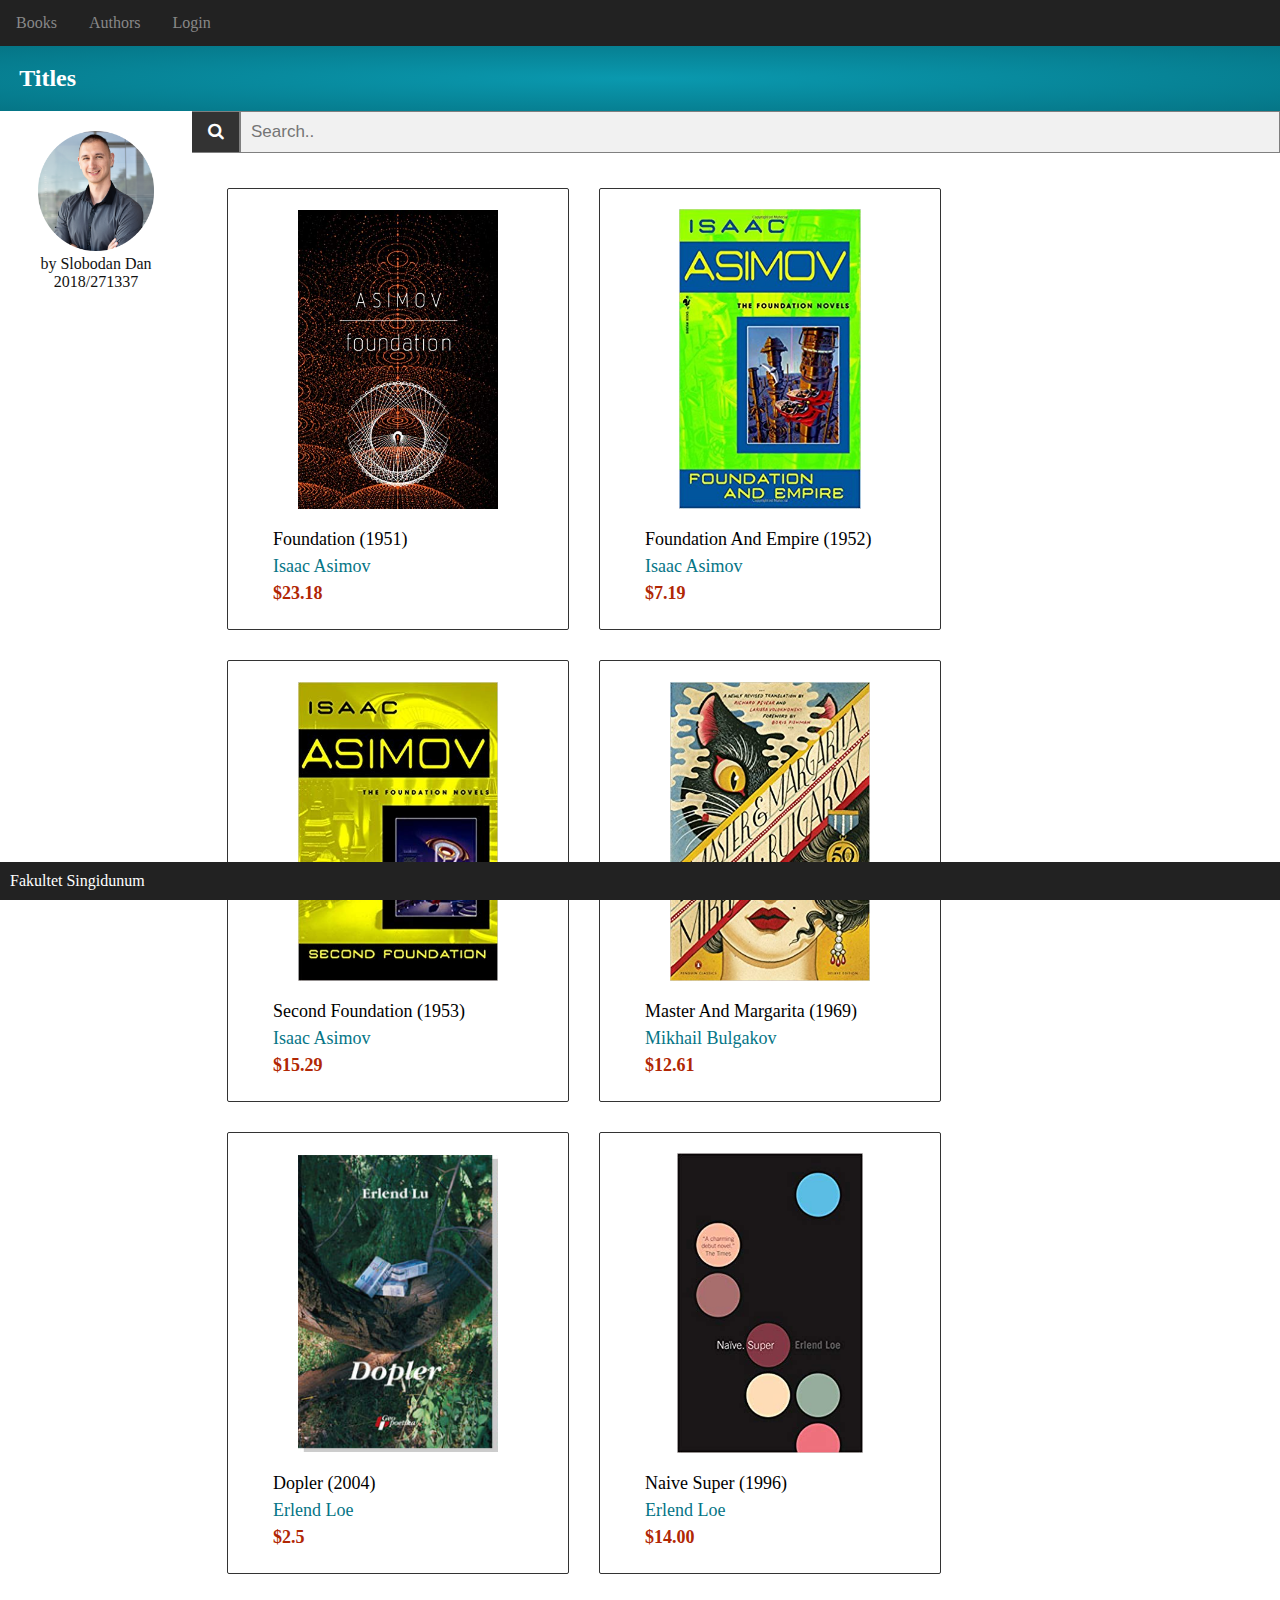
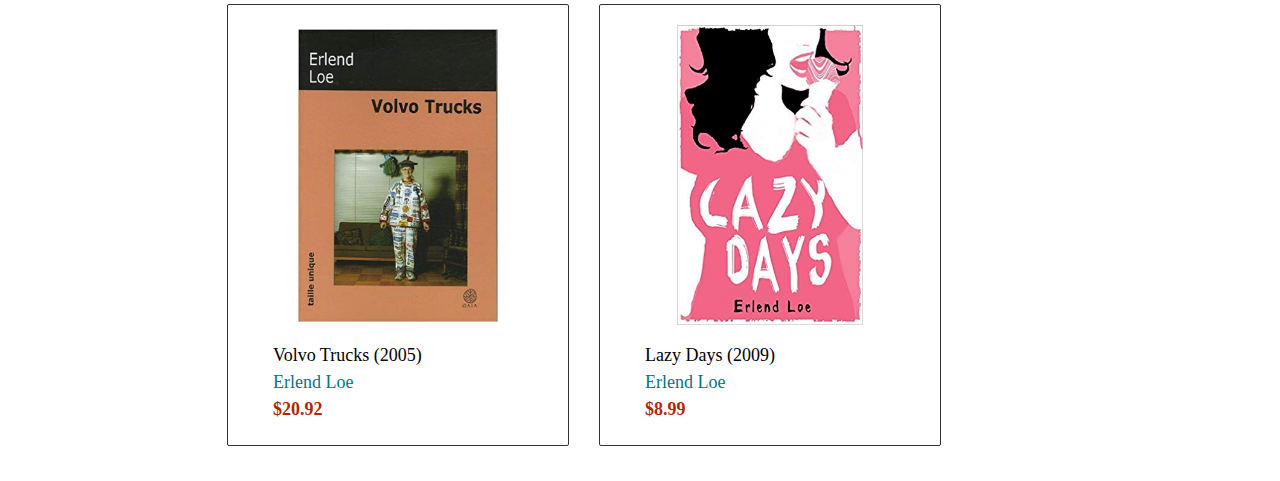
<file: Index.html>
<!DOCTYPE html>
<html lang="en">
<head>
	<meta charset="UTF-8">
	<meta name="viewport" content="width=device-width, initial-scale=1.0">
	<meta http-equiv="X-UA-Compatible" content="ie=edge">
	<title>Index</title>
	<link rel="stylesheet" type="text/css" href="Css/layout.css">
	<link rel="stylesheet" type="text/css" href="Css/content.css">
	<link rel="stylesheet" type="text/css" href="Css/index.css">
	<link rel="stylesheet" type="text/css" href="Css/nav.css">
	<link rel="stylesheet" href="https://cdnjs.cloudflare.com/ajax/libs/font-awesome/4.7.0/css/font-awesome.min.css">
</head>
<body onload="IndexPage.Load('books')">
	<ul id="nav"></ul>
	<h2 class="header">Titles</h2>
	<div class="row">
		<div class="column side hide">
			<img src="Images/Slobodan.png" alt="cvpic">
			<br>
			by Slobodan Dan<br>
			2018/271337
		</div>
		<div class="column middle">
			<div class="search">
				<button onclick="IndexPage.Filter('books','search')">
					<i class="fa fa-search"></i></button>
				<input id="search" type="search" placeholder="Search.." 
					onchange="IndexPage.Filter('books','search')">
			</div>
			<ol class="contentList" id="books"></ol>
		</div>
	</div>
	<footer class="footer">Fakultet Singidunum</footer>
</body>
<script src="Script/Persistence.js"></script>
<script src="Script/Users.js"></script>
<script src="Script/Navigation.js"></script>
<script src="Script/Content.js"></script>
<script src="Script/Index.js"></script>
</html>
</file>
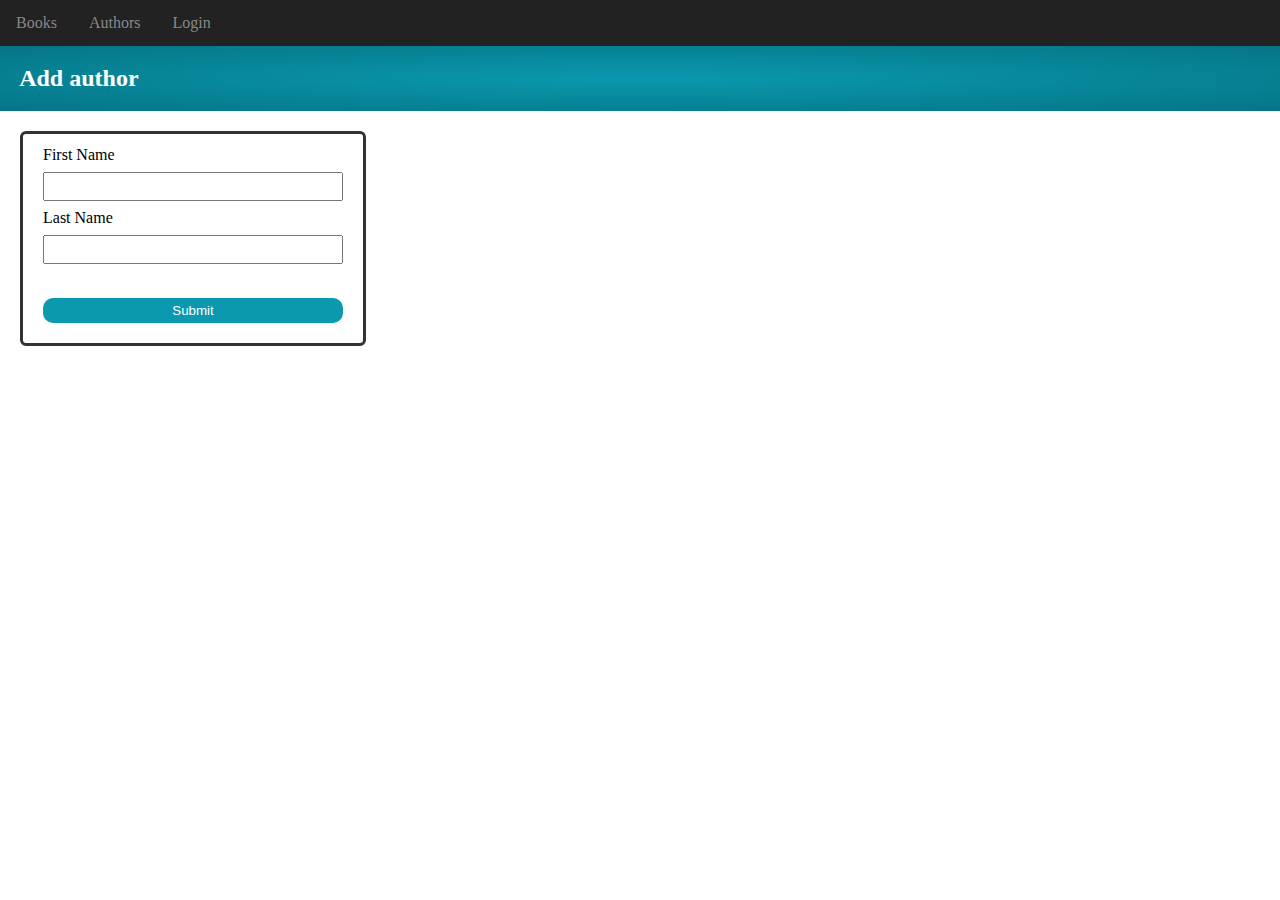
<file: AddAuthor.html>
<!DOCTYPE html>
<html lang="en">
<head>
	<meta charset="UTF-8">
	<meta name="viewport" content="width=device-width, initial-scale=1.0">
	<meta http-equiv="X-UA-Compatible" content="ie=edge">
	<title>Add Author</title>
	<link rel="stylesheet" type="text/css" href="Css/layout.css">
	<link rel="stylesheet" type="text/css" href="Css/nav.css">
	<link rel="stylesheet" type="text/css" href="Css/form.css">
</head>
<body>
	<ul id="nav"></ul>
	<h2 class="header">Add author</h2>
	<form method="POST" name="author" action="Author.html" onsubmit="return Author.Save(this)">
		First Name<br>
		<input type="text" name="firstname" required><br>
		Last Name<br>
		<input type="text" name="lastname" required><br>
		<br>
		<input type="submit" name="submit" value="Submit">
	</form>
</body>
<script src="Script/Persistence.js"></script>
<script src="Script/Serialization.js"></script>
<script src="Script/Users.js"></script>
<script src="Script/Author.js" ></script>
<script src="Script/Navigation.js"></script>
</html>
</file>
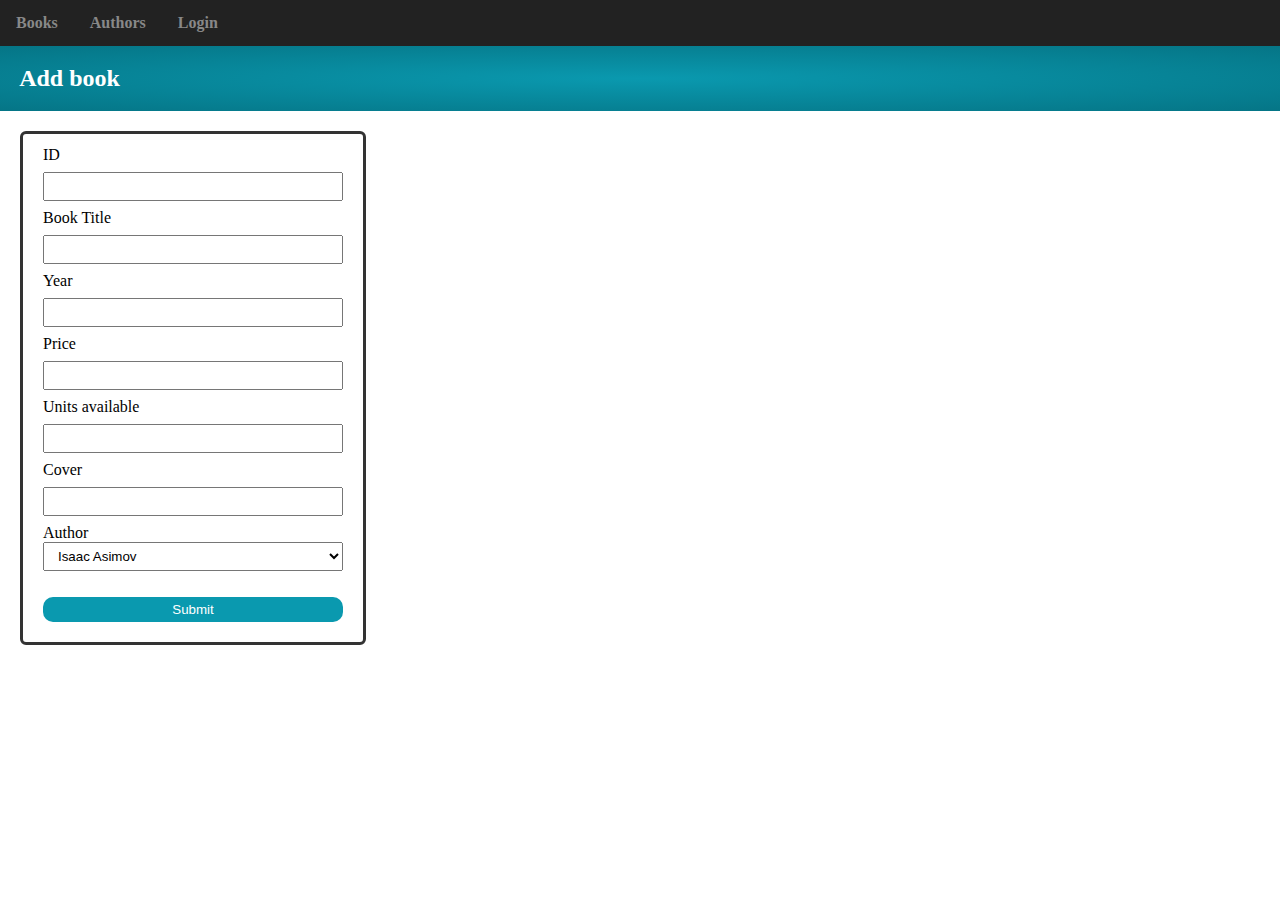
<file: AddBook.html>
<!DOCTYPE html>
<html lang="en">
<head>
	<meta charset="UTF-8">
	<meta name="viewport" content="width=device-width, initial-scale=1.0">
	<meta http-equiv="X-UA-Compatible" content="ie=edge">
	<title>Add Book</title>
	<link rel="stylesheet" type="text/css" href="Css/layout.css">
	<link rel="stylesheet" type="text/css" href="Css/nav.css">
	<link rel="stylesheet" type="text/css" href="Css/form.css">
</head>
<body onload="Author.Load(document.getElementById('author'))">
	<h4 id="nav"></h4>
	<h2 class="header">Add book</h2>
	<form method="POST" name="book" action="Index.html" onsubmit="return Book.Save(this)">
		ID<br>
		<input type="number" name="id" min="1" required><br>
		Book Title<br>
		<input type="text" name="title" required><br>
		Year<br>
		<input type="number" name="year" min="1900" max="2050" ><br>
		Price<br>
		<input type="number" name="price" min="1" step="0.01" required><br>
		Units available<br>
		<input type="number" name="units" min="1" required><br>
		Cover<br>
		<input type="text" name="cover" required><br>
		Author<br>
		<select id="author" name="author" required></select><br>
		<br>
		<input type="submit" name="submit" value="Submit">
	</form>
</body>
<script src="Script/Persistence.js"></script>
<script src="Script/Serialization.js"></script>
<script src="Script/Users.js"></script>
<script src="Script/Book.js" ></script>
<script src="Script/Author.js"></script>
<script src="Script/Navigation.js"></script>
</html>
</file>
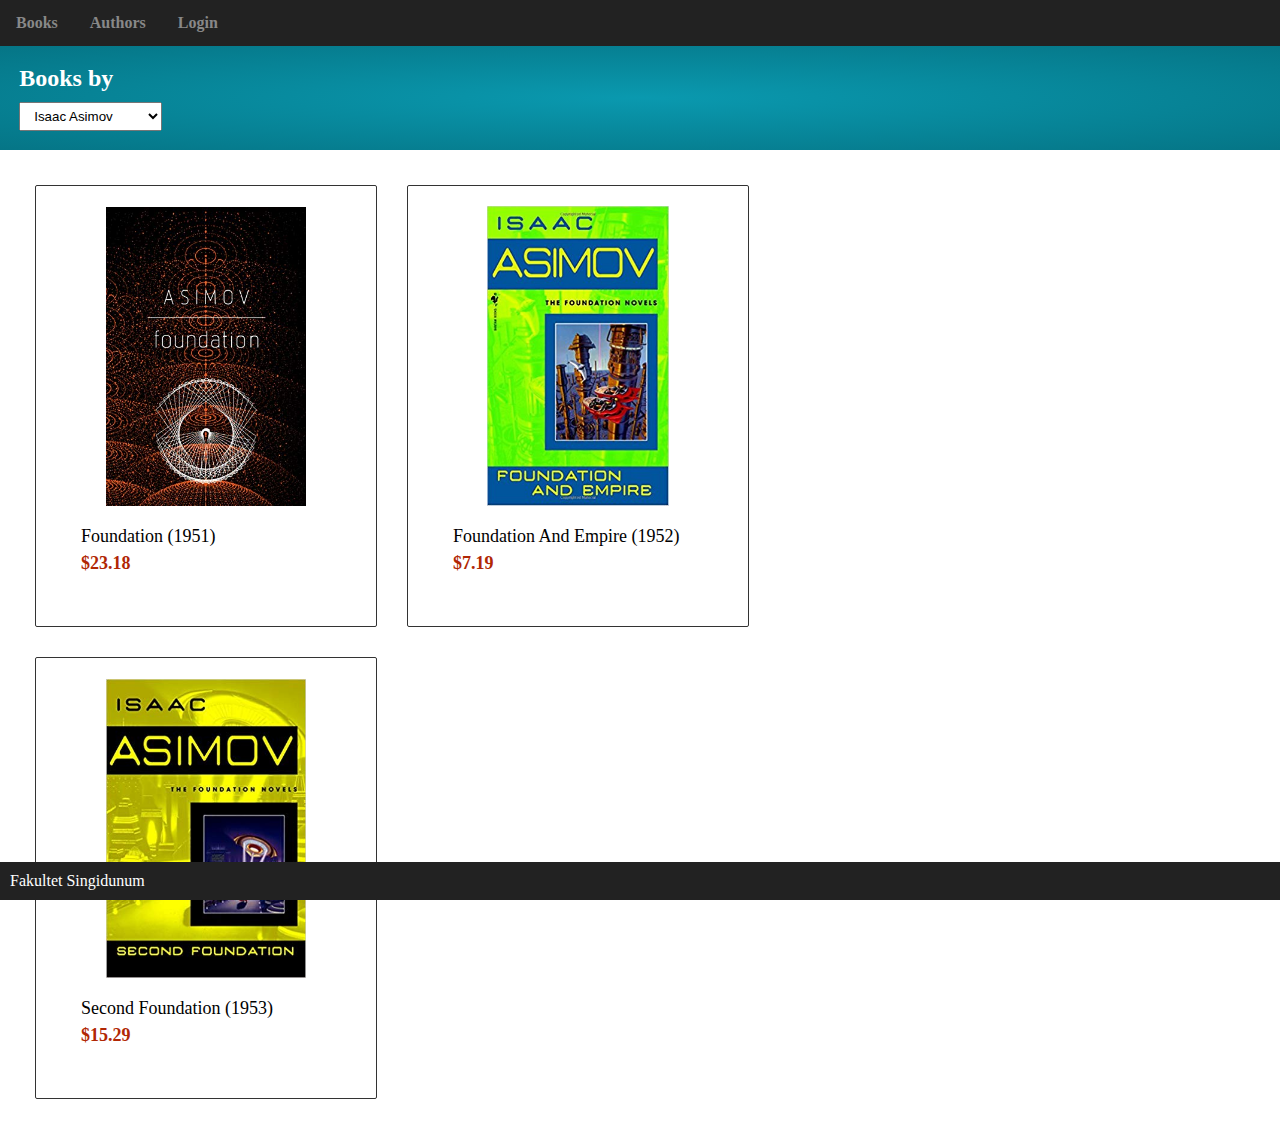
<file: Author.html>
<!DOCTYPE html>
<html lang="en">
<head>
	<meta charset="UTF-8">
	<meta name="viewport" content="width=device-width, initial-scale=1.0">
	<meta http-equiv="X-UA-Compatible" content="ie=edge">
	<title>Author</title>
	<link rel="stylesheet" type="text/css" href="Css/layout.css">
	<link rel="stylesheet" type="text/css" href="Css/content.css">
	<link rel="stylesheet" type="text/css" href="Css/nav.css">
</head>
<body onload="AuthorPage.Load()">
	<h4 id="nav"></h4>
	<h2 class="header">
		Books by<br>
		<select style="margin-top: 10px; padding: 5px 10px;" id="authors" onchange="AuthorPage.Select()"></select>
	</h2>
	<div class="row">
		<div class="column middle">
			<ol class="contentList" id="books"></ol>
		</div>
	</div>
	<footer class="footer">Fakultet Singidunum</footer>
</body>
<script src="Script/Persistence.js"></script>
<script src="Script/SearchParams.js"></script>
<script src="Script/Users.js"></script>
<script src="Script/Navigation.js"></script>
<script src="Script/Content.js"></script>
<script src="Script/Author.js"></script>
<script src="Script/AuthorPage.js"></script>
</html>
</file>
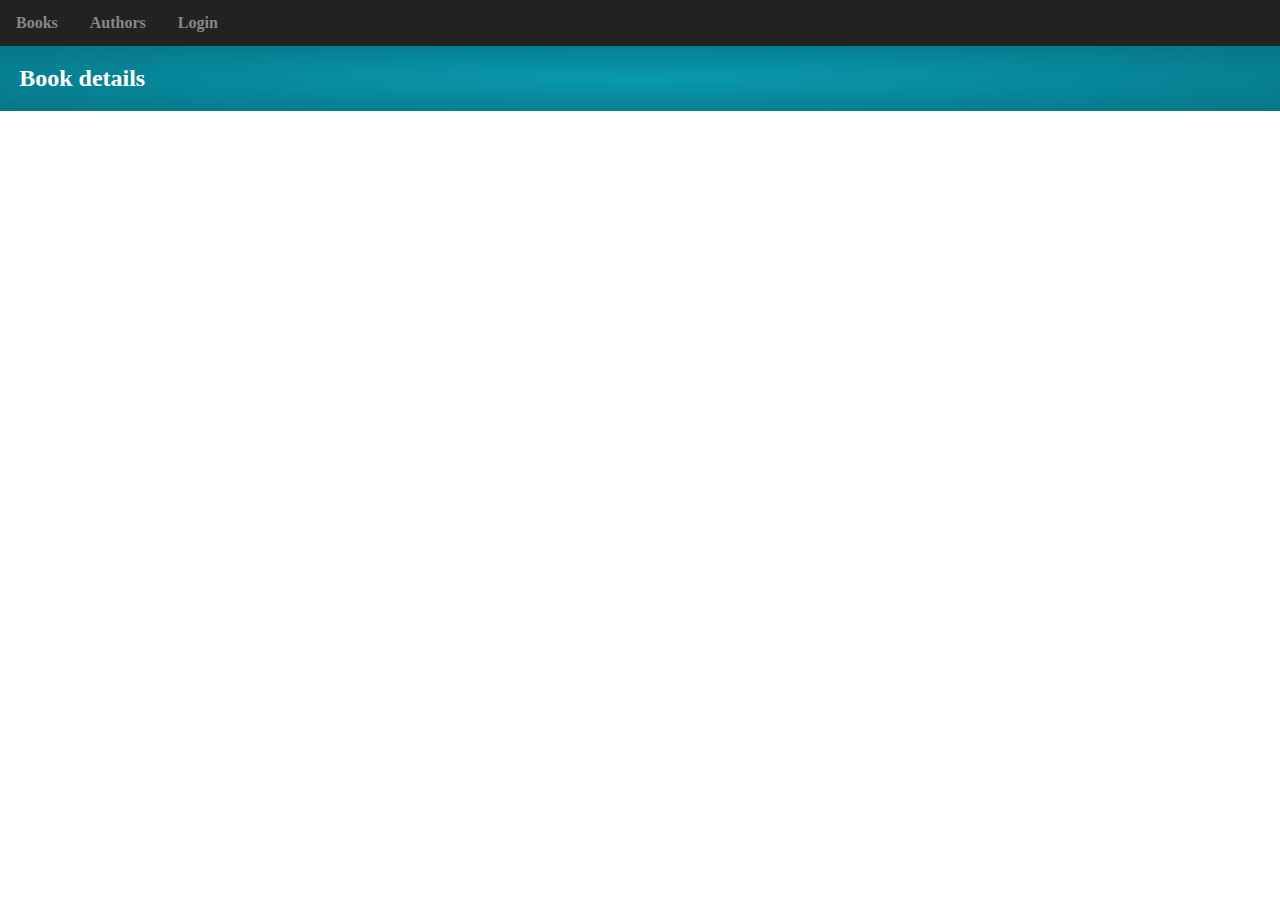
<file: BookDetails.html>
<!DOCTYPE html>
<html lang="en">
<head>
	<meta charset="UTF-8">
	<meta name="viewport" content="width=device-width, initial-scale=1.0">
	<meta http-equiv="X-UA-Compatible" content="ie=edge">
	<title>Book Details</title>
	<link rel="stylesheet" type="text/css" href="Css/layout.css">
	<link rel="stylesheet" type="text/css" href="Css/bookDetails.css">
	<link rel="stylesheet" type="text/css" href="Css/nav.css">
</head>
<body onload="BookDetails.Load()">
	<h4 id="nav"></h4>
	<h2 id="header" class="header">Book details</h2>
	<div id="book" class="book row"></div>
</body>
<script src="Script/Persistence.js"></script>
<script src="Script/SearchParams.js"></script>
<script src="Script/Users.js"></script>
<script src="Script/Content.js"></script>
<script src="Script/Book.js"></script>
<script src="Script/BookDetails.js"></script>
<script src="Script/Cart.js"></script>
<script src="Script/Navigation.js"></script>
</html>
</file>
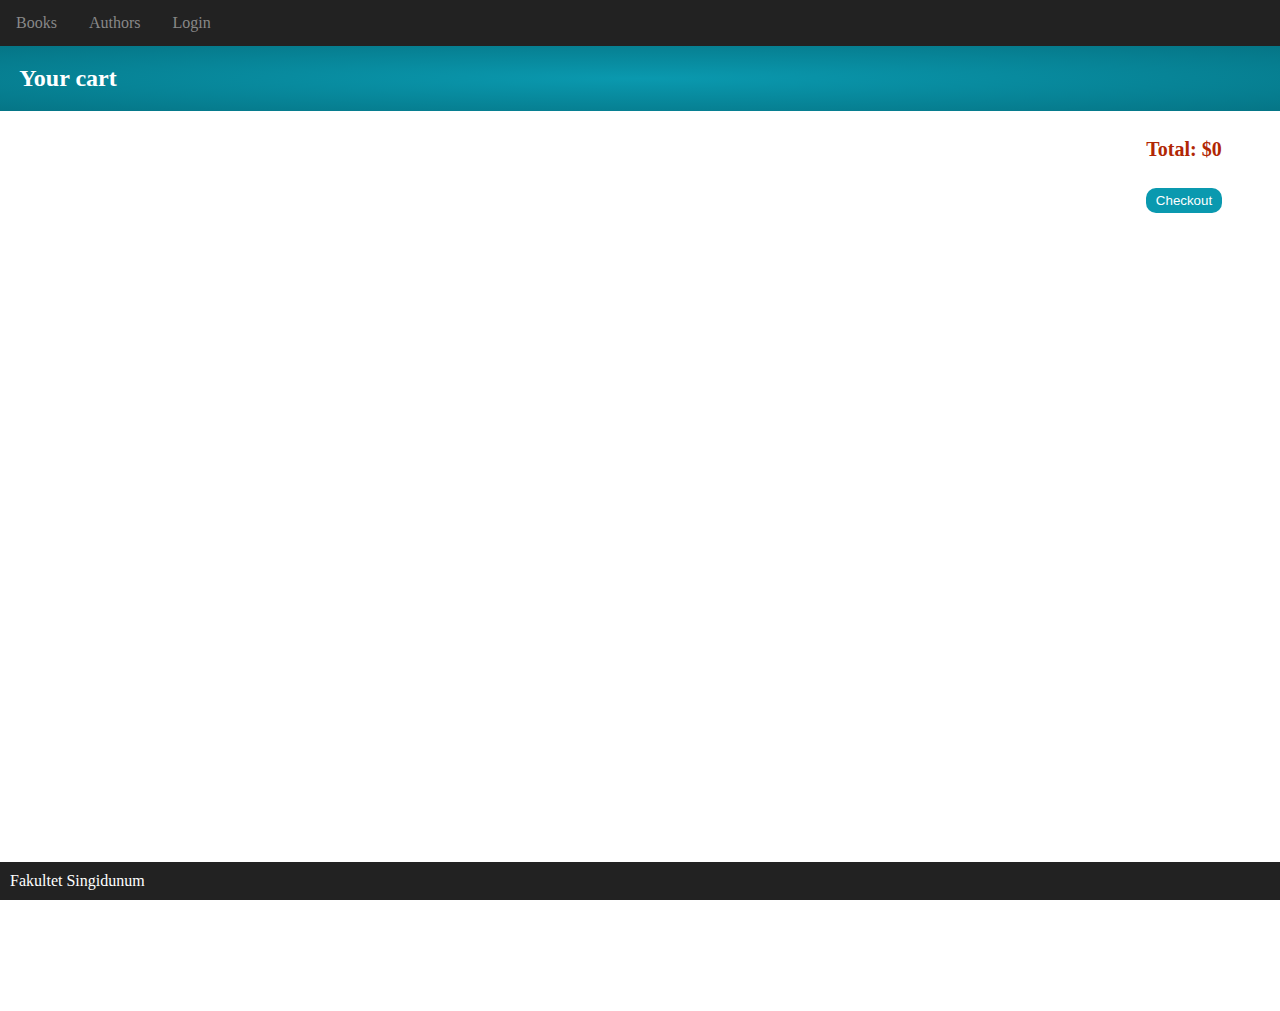
<file: Cart.html>
<!DOCTYPE html>
<html lang="en">
<head>
	<meta charset="UTF-8">
	<meta name="viewport" content="width=device-width, initial-scale=1.0">
	<meta http-equiv="X-UA-Compatible" content="ie=edge">
	<title>Cart</title>
	<link rel="stylesheet" type="text/css" href="Css/layout.css">
	<link rel="stylesheet" type="text/css" href="Css/cart.css">
	<link rel="stylesheet" type="text/css" href="Css/nav.css">
</head>
<body onload="CartPage.Load()">
	<ul id="nav"></ul>
	<h2 class="header">Your cart</h2>
	<div class="row">
		<div class="column middle">
			<ol class="contentList" id="cart"></ol>
		</div>
		<form method="POST" name="checkout" action="ShoppingHistory.html" 
			class="column side total" onsubmit="return Cart.Checkout()">
			<h4 class="total">Total: $<span id="totalPrice"></span></h4>
			<input name="submit" type="submit" value="Checkout">
		</form>
	</div>
	<footer class="footer">Fakultet Singidunum</footer>
</body>
<script src="Script/Persistence.js"></script>
<script src="Script/Users.js"></script>
<script src="Script/Content.js"></script>
<script src="Script/Navigation.js"></script>
<script src="Script/Book.js"></script>
<script src="Script/Cart.js"></script>
<script src="Script/CartPage.js"></script>
</html>
</file>
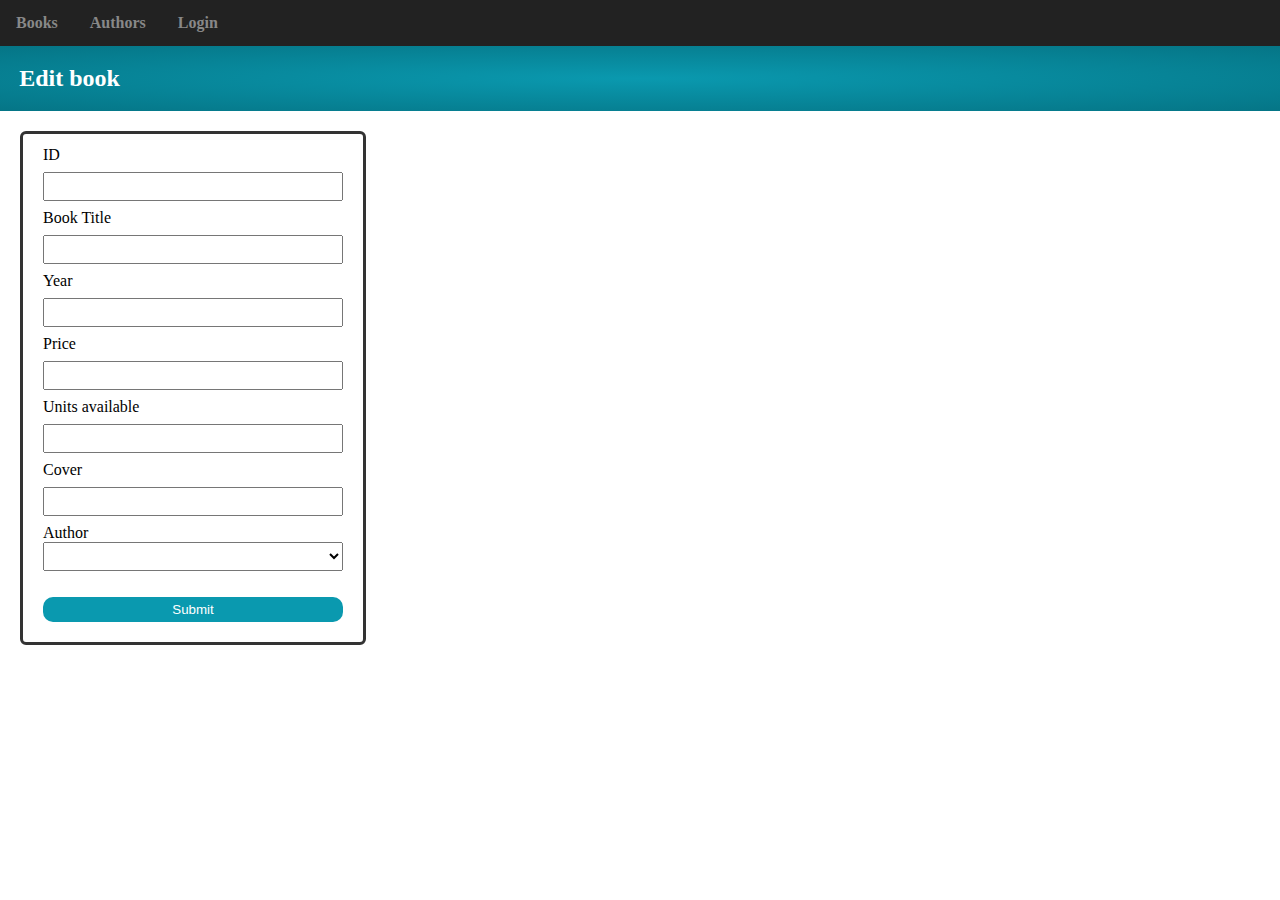
<file: EditBook.html>
<!DOCTYPE html>
<html lang="en">
<head>
	<meta charset="UTF-8">
	<meta name="viewport" content="width=device-width, initial-scale=1.0">
	<meta http-equiv="X-UA-Compatible" content="ie=edge">
	<title>Edit Book</title>
	<link rel="stylesheet" type="text/css" href="Css/layout.css">
	<link rel="stylesheet" type="text/css" href="Css/nav.css">
	<link rel="stylesheet" type="text/css" href="Css/form.css">
</head>
<body onload="Book.Load('book',SearchParams.Get('id'))">
	<h4 id="nav"></h4>
	<h2 class="header">Edit book</h2>
	<form method="POST" name="book" action="Index.html" onsubmit="return Book.Save(this)">
		ID<br>
		<input type="number" name="id" min="1" required><br>
		Book Title<br>
		<input type="text" name="title" required><br>
		Year<br>
		<input type="number" name="year" min="1900" max="2050" ><br>
		Price<br>
		<input type="number" name="price" min="1" step="0.01" required><br>
		Units available<br>
		<input type="number" name="units" min="1" required><br>
		Cover<br>
		<input type="text" name="cover" required><br>
		Author<br>
		<select id="author" name="author" required></select><br>
		<br>
		<input type="submit" name="submit" value="Submit">
	</form>
</body>
<script src="Script/SearchParams.js"></script>
<script src="Script/Persistence.js"></script>
<script src="Script/Users.js"></script>
<script src="Script/Serialization.js"></script>
<script src="Script/Book.js" ></script>
<script src="Script/Author.js"></script>
<script src="Script/Navigation.js"></script>
</html>
</file>
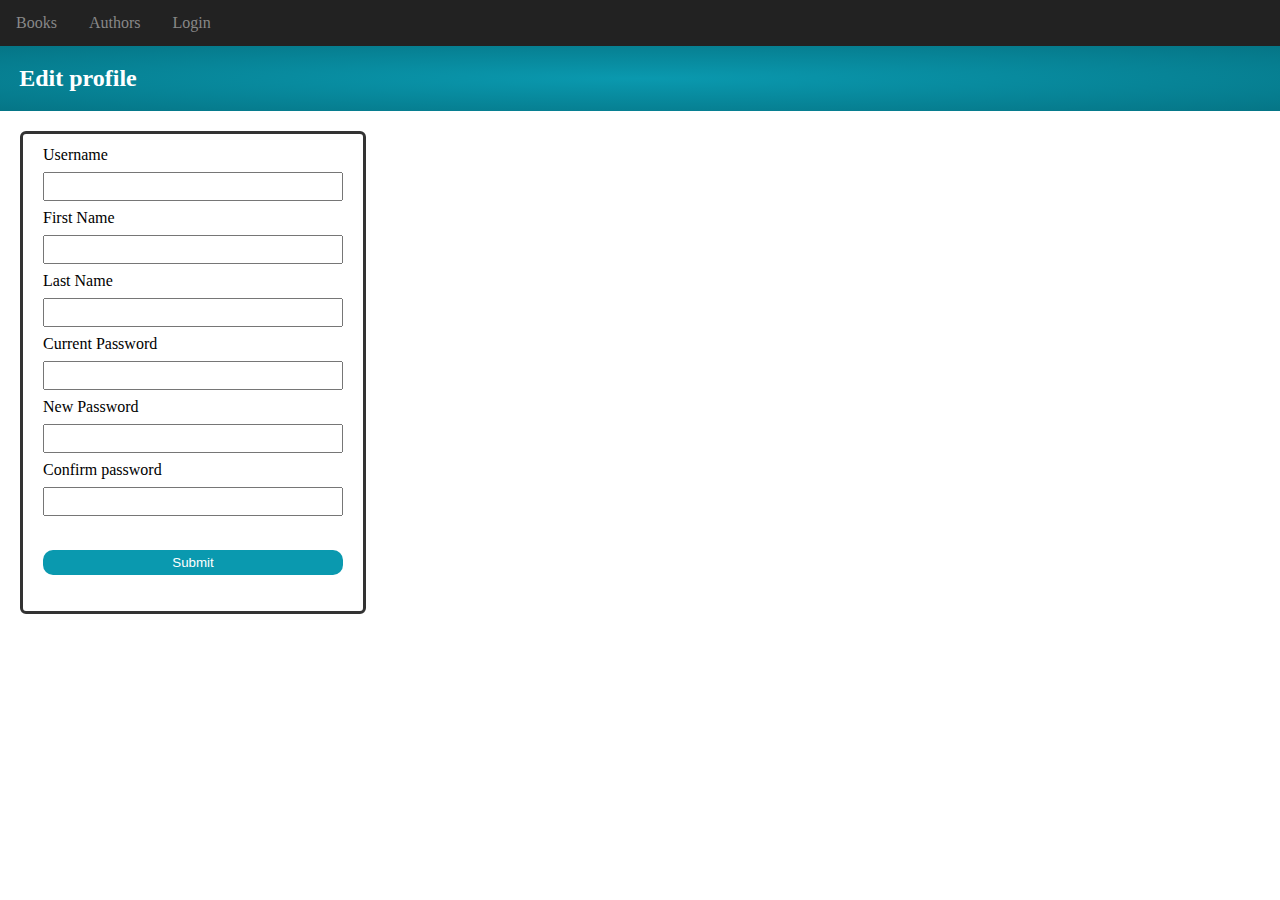
<file: EditProfile.html>
<!DOCTYPE html>
<html lang="en">
<head>
	<meta charset="UTF-8">
	<meta name="viewport" content="width=device-width, initial-scale=1.0">
	<meta http-equiv="X-UA-Compatible" content="ie=edge">
	<title>Edit Profile</title>
	<link rel="stylesheet" type="text/css" href="Css/layout.css">
	<link rel="stylesheet" type="text/css" href="Css/nav.css">
	<link rel="stylesheet" type="text/css" href="Css/form.css">
</head>
<body onload="Profile.Load('user')">
	<ul id="nav"></ul>
	<h2 class="header">Edit profile</h2>
	<form method="POST" name="user" action="Profile.html" onsubmit="return Profile.Save(this)">
		Username<br>
		<input type="text" name="username" readonly><br>
		First Name<br>
		<input type="text" name="firstname" required><br>
		Last Name<br>
		<input type="text" name="lastname" required><br>
		Current Password<br>
		<input type="password" name="currentPassword"><br>
		New Password<br>
		<input type="password" name="password"><br>
		Confirm password<br>
		<input type="password" name="confirm"><br>
		<br>
		<input type="submit" name="submit" value="Submit">
		<p id="error" style="color: red"></p>
	</form>
</body>
<script src="Script/Persistence.js"></script>
<script src="Script/Serialization.js"></script>
<script src="Script/Users.js"></script>
<script src="Script/Profile.js"></script>
<script src="Script/Navigation.js"></script>
</html>
</file>
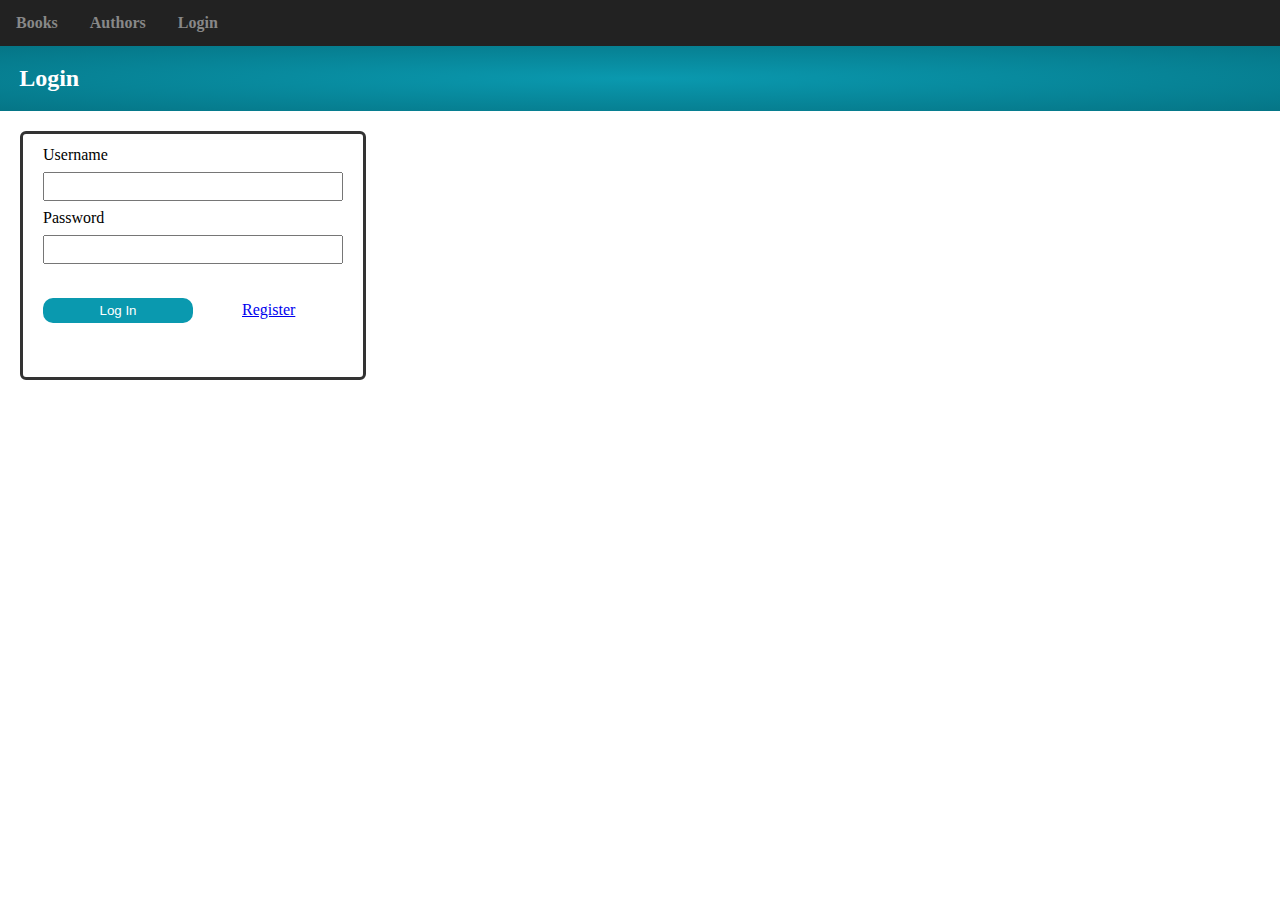
<file: Login.html>
<!DOCTYPE html>
<html lang="en">
<head>
	<meta charset="UTF-8">
	<meta name="viewport" content="width=device-width, initial-scale=1.0">
	<meta http-equiv="X-UA-Compatible" content="ie=edge">
	<link rel="stylesheet" type="text/css" href="Css/layout.css">
	<link rel="stylesheet" type="text/css" href="Css/nav.css">
	<link rel="stylesheet" type="text/css" href="Css/form.css">
	<title>Login</title>
</head>
<body>
	<h4 id="nav" class="nav"></h4>
	<h2 class="header">Login</h2>
	<form method="POST" name="user" action="Index.html" onsubmit="return Users.FormLogin(this)">
		Username<br>
		<input type="text" name="username"><br>
		Password<br>
		<input type="password" name="password"><br>
		<br>
		<input style="width: 50%" type="submit" value="Log In">
		<a style="margin-left: 15%;" href="Register.html">Register</a><br>
		<br>
		<p id="error" style="color: red"></p>
	</form>
</body>
<script src="Script/Persistence.js"></script>
<script src="Script/Serialization.js"></script>
<script src="Script/Users.js"></script>
<script src="Script/Navigation.js"></script>
</html>
</file>
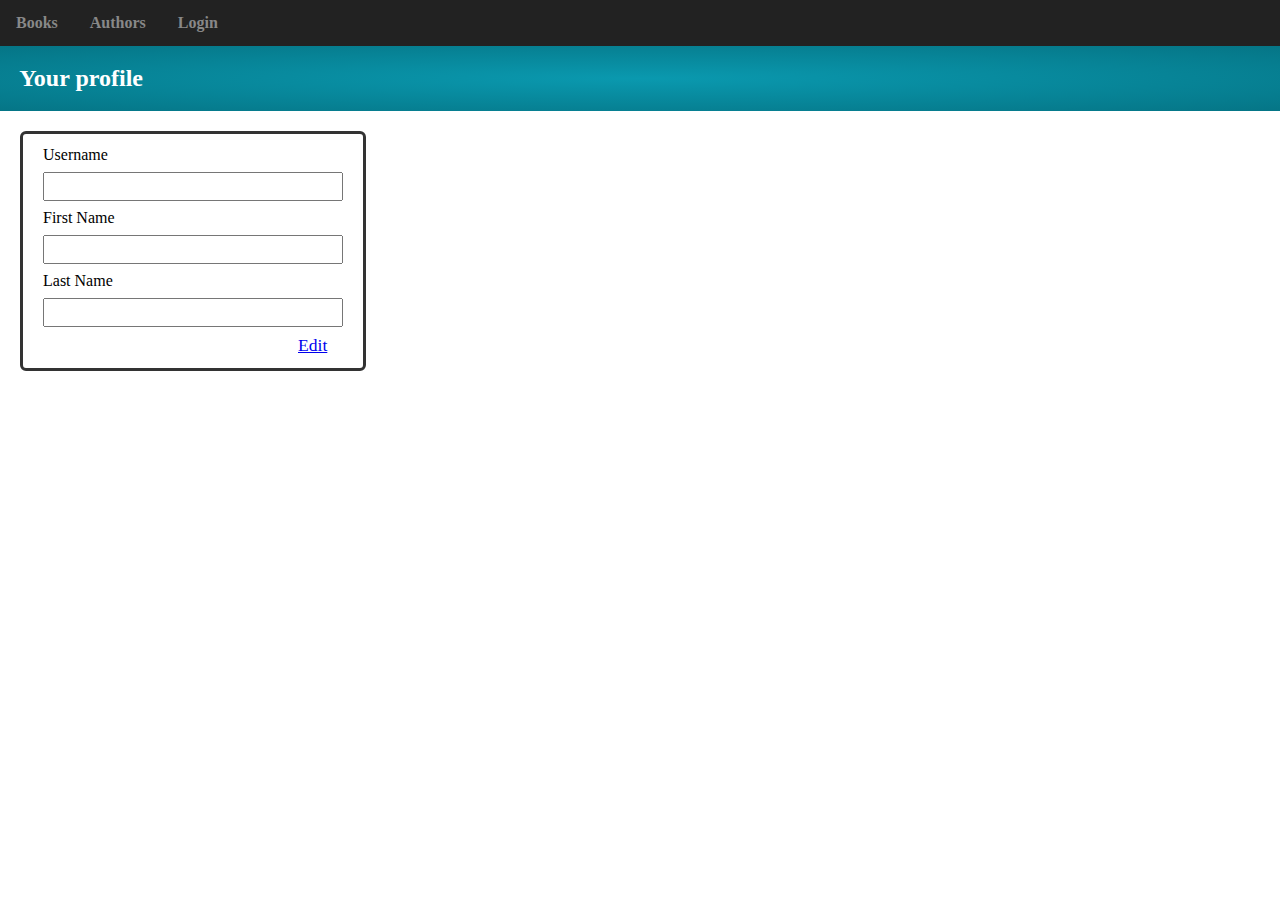
<file: Profile.html>
<!DOCTYPE html>
<html lang="en">
<head>
	<meta charset="UTF-8">
	<meta name="viewport" content="width=device-width, initial-scale=1.0">
	<meta http-equiv="X-UA-Compatible" content="ie=edge">
	<title>User profile</title>
	<link rel="stylesheet" type="text/css" href="Css/layout.css">
	<link rel="stylesheet" type="text/css" href="Css/nav.css">
	<link rel="stylesheet" type="text/css" href="Css/form.css">
</head>
<body onload="Profile.Load('user')">
	<h4 id="nav"></h4>
	<h2 class="header">Your profile</h2>
	<form name="user">
		Username<br>
		<input type="text" name="username" readonly><br>
		First Name<br>
		<input type="text" name="firstname" readonly><br>
		Last Name<br>
		<input type="text" name="lastname" readonly><br>
		<a id="edit" href="EditProfile.html">Edit</a>
	</form>
</body>
<script src="Script/Persistence.js"></script>
<script src="Script/Serialization.js"></script>
<script src="Script/Users.js"></script>
<script src="Script/Profile.js"></script>
<script src="Script/Navigation.js"></script>
</html>
</file>
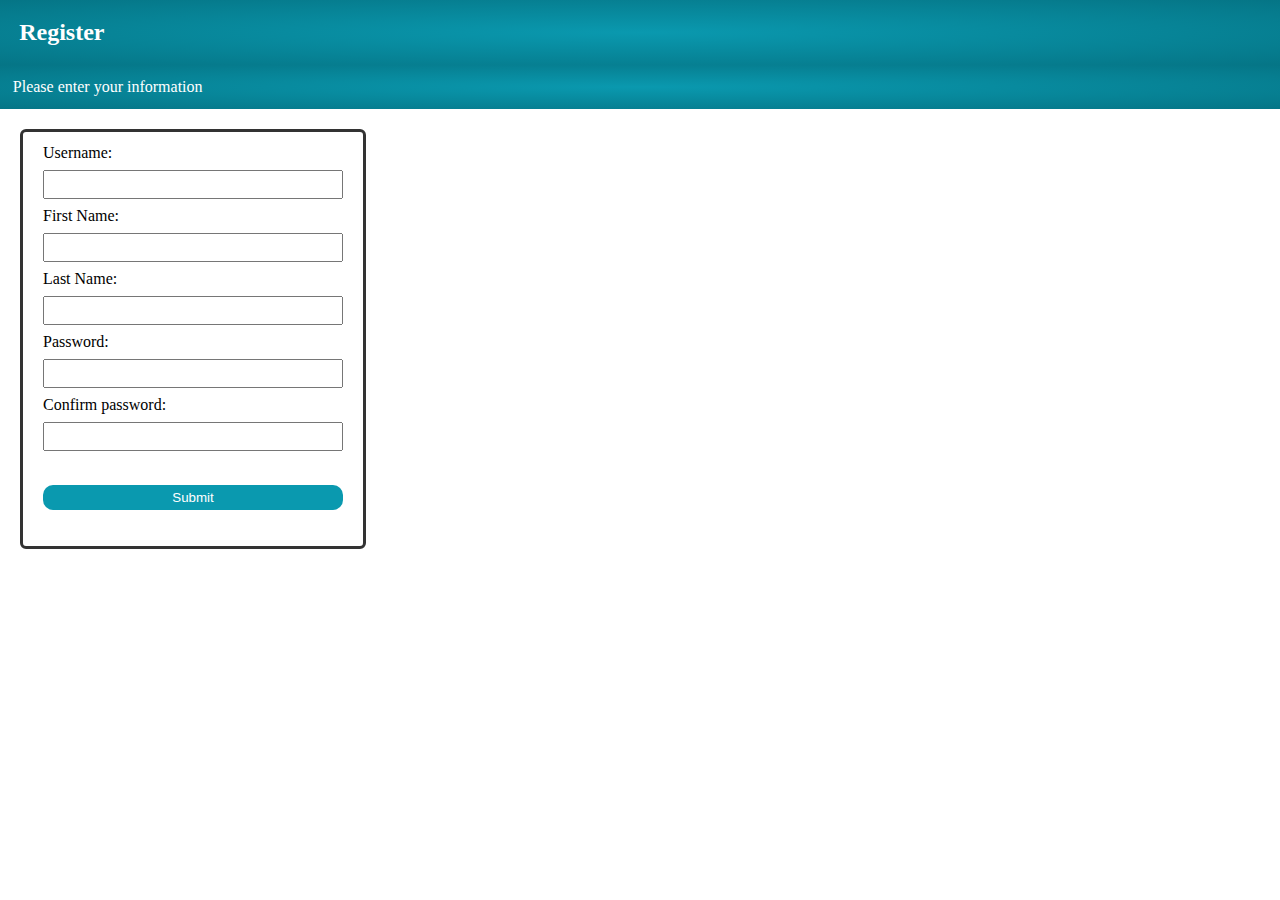
<file: Register.html>
<!DOCTYPE html>
<html lang="en">
<head>
	<meta charset="UTF-8">
	<meta name="viewport" content="width=device-width, initial-scale=1.0">
	<meta http-equiv="X-UA-Compatible" content="ie=edge">
	<link rel="stylesheet" type="text/css" href="Css/layout.css">
	<link rel="stylesheet" type="text/css" href="Css/form.css">
	<title>Register</title>
</head>
<body>
	<h2 class="header">Register</h2>
	<p class="header">Please enter your information</h2>
	<form method="POST" name="user" action="Index.html" onsubmit="return Users.Save(this)">
		Username:<br>
		<input type="text" name="username" required><br>
		First Name:<br>
		<input type="text" name="firstname" required><br>
		Last Name:<br>
		<input type="text" name="lastname" required><br>
		Password:<br>
		<input type="password" name="password" required><br>
		Confirm password:<br>
		<input type="password" name="confirm" required><br>
		<br>
		<input type="submit" name="submit" value="Submit">
		<p id="error" style="color: red"></p>
	</form>
</body>
<script src="Script/Persistence.js"></script>
<script src="Script/Serialization.js"></script>
<script src="Script/Users.js"></script>
</html>
</file>
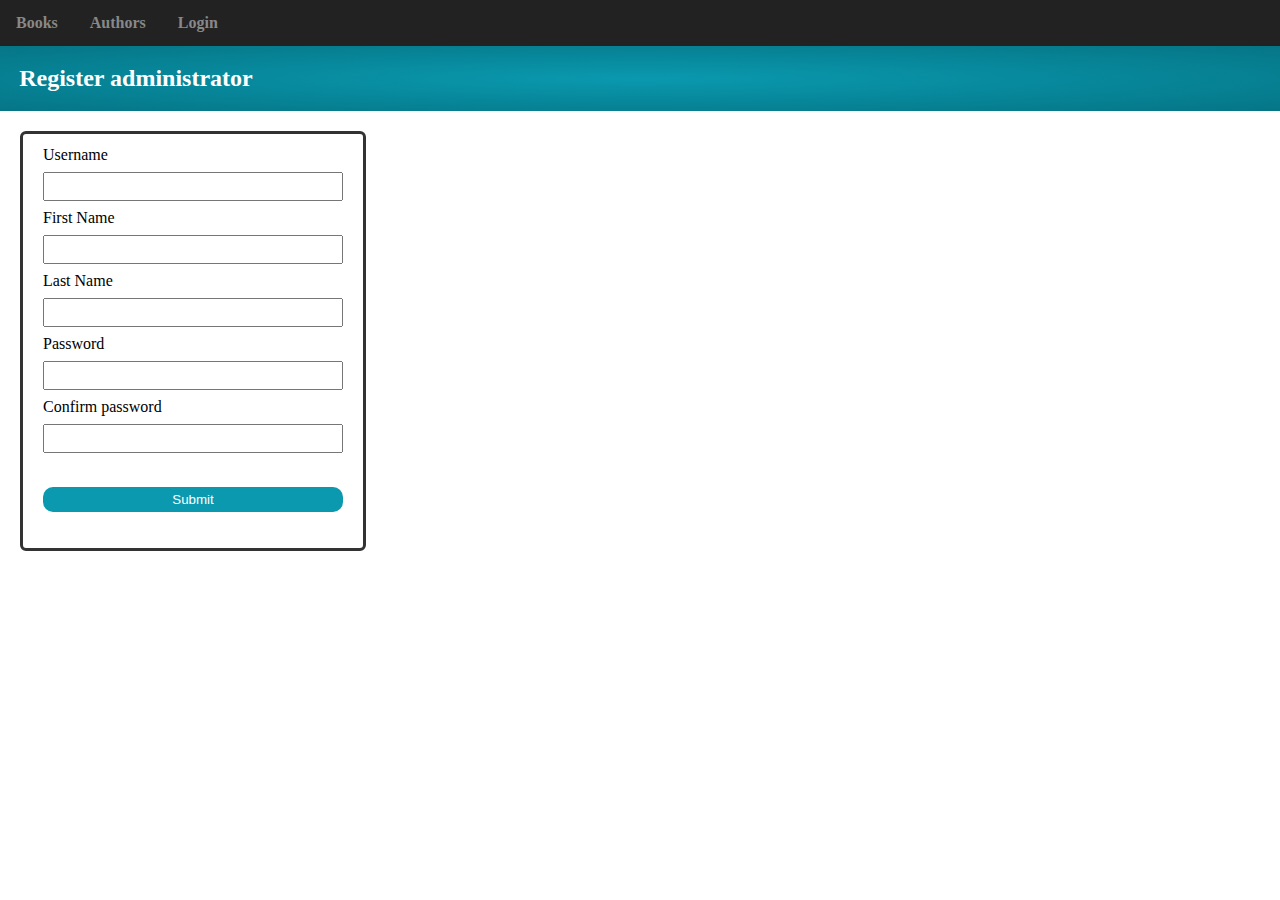
<file: RegisterAdmin.html>
<!DOCTYPE html>
<html lang="en">
<head>
	<meta charset="UTF-8">
	<meta name="viewport" content="width=device-width, initial-scale=1.0">
	<meta http-equiv="X-UA-Compatible" content="ie=edge">
	<title>Register Admin</title>
	<link rel="stylesheet" type="text/css" href="Css/layout.css">
	<link rel="stylesheet" type="text/css" href="Css/nav.css">
	<link rel="stylesheet" type="text/css" href="Css/form.css">
</head>
<body>
	<h4 id="nav"></h4>
	<h2 class="header">Register administrator</h2>
	<form method="POST" name="user" action="Index.html" onsubmit="return Users.SaveAdmin(this)">
		Username<br>
		<input id="username" type="text" name="username" required><br>
		First Name<br>
		<input type="text" name="firstname" required><br>
		Last Name<br>
		<input type="text" name="lastname" required><br>
		Password<br>
		<input type="password" name="password" required><br>
		Confirm password<br>
		<input type="password" name="confirm" required><br>
		<br>
		<input type="submit" name="submit" value="Submit">
		<p id="error" style="color: red"></p>
	</form>
</body>
<script src="Script/Persistence.js"></script>
<script src="Script/Serialization.js"></script>
<script src="Script/Users.js"></script>
<script src="Script/Navigation.js"></script>
</html>
</file>
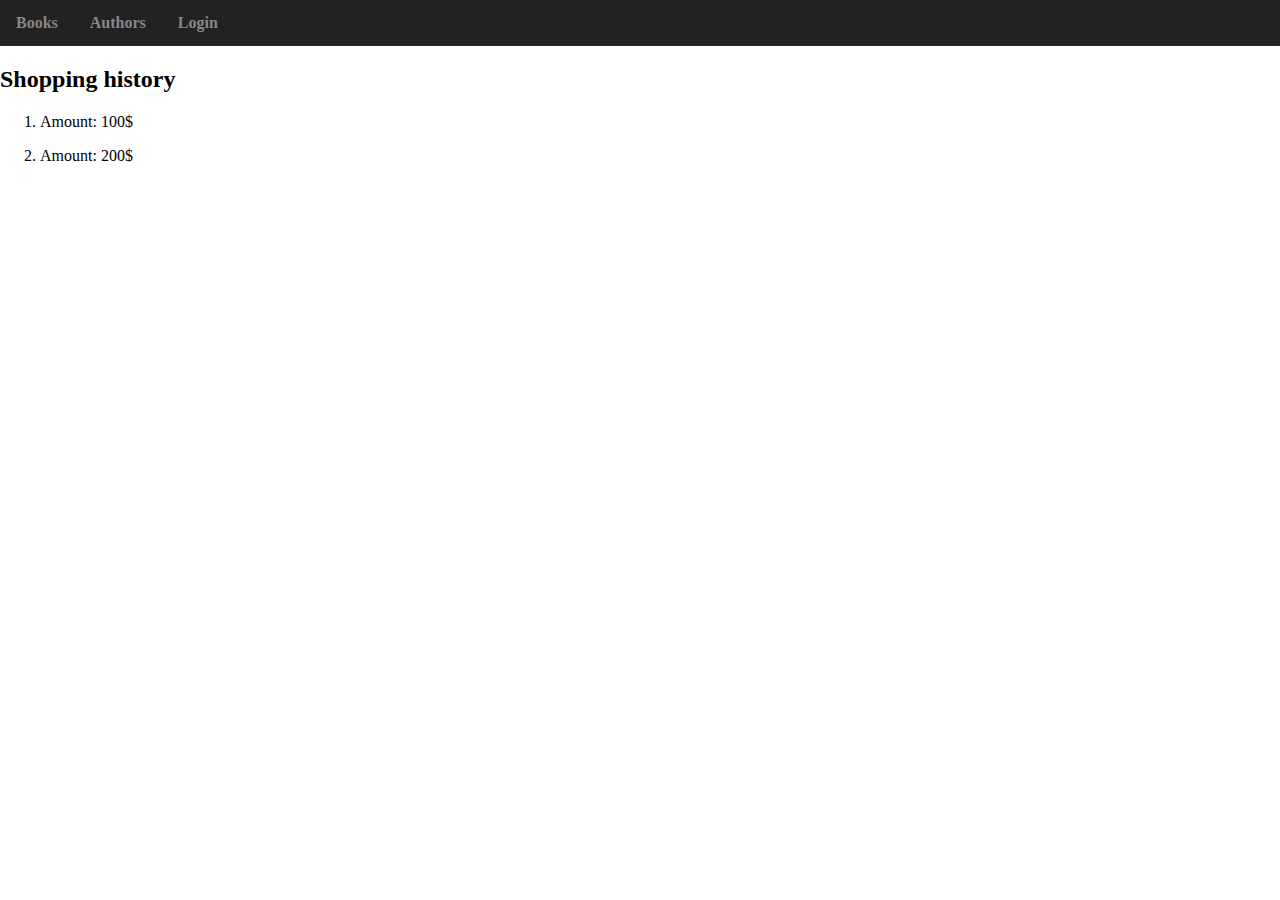
<file: ShoppingHistory.html>
<!DOCTYPE html>
<html lang="en">
<head>
	<meta charset="UTF-8">
	<meta name="viewport" content="width=device-width, initial-scale=1.0">
	<meta http-equiv="X-UA-Compatible" content="ie=edge">
	<title>Shopping History</title>
	<link rel="stylesheet" type="text/css" href="Css/layout.css">
	<link rel="stylesheet" type="text/css" href="Css/nav.css">
</head>
<body>
	<h4 id="nav"></h4>
	<h2>Shopping history</h2>
	<ol>
		<li>
			<p>Amount: <span>100$</span></p>
		</li>
		<li>
			<p>Amount: <span>200$</span></p>
		</li>
	</ol>
</body>
<script src="Script/Persistence.js"></script>
<script src="Script/Users.js"></script>
<script src="Script/Navigation.js"></script>
</html>
</file>
<file: Css/layout.css>
body {
	margin: 0;
}

.header {
	color: white;
	margin: 0;
	background: radial-gradient(#0A99AF,#057586);
	padding: 0.8em;
}

.column {
	float: left;
}

.column.side {
	width: 15%;
	height: 100vh;
	color: #111;
	text-align: center;
}

.column.middle {
	width: 85%;
}

.row:after {
	content: "";
	display: table;
	clear: both;
}

.footer {
	position: fixed;
	left: 0;
	bottom: 0;
	width: 100%;
	color: white;
	background-color: #222;
	padding: 10px;
}

.column.side img {
	margin-top: 20px;
	width: 60%;
}

button {
	color:white;
	background-color: #0A99AF;
	border-style: none;
	border-radius: 10px;
	padding: 5px 10px;
	cursor: pointer;
}

button:hover {
	background-color: #0ABBFF;
}

@media screen and (max-width: 1024px) {
	.column.middle {
		width: 100%;
	}
	.column.side {
		width: 100%;
	}
	.column.side.hide {
		display: none;
	}
}
</file>
<file: Css/content.css>
.contentList {
	list-style-type: none;
	margin: 0;
	padding: 20px;
	overflow: hidden;
}

.content {
	height: 400px;
	width: 300px;
	float: left;
	display: block;
	margin: 15px;
	padding: 20px;
	border-style: solid;
	border-collapse: collapse;
	border-color: #333;
	border-radius: 2px;
	border-width: 1px;
}

.content div.image {
	overflow: hidden;
}

.content div.image img {
	object-fit: contain;
	height: 300px;
	width: 200px;
	display: block;
	margin-left: auto;
	margin-right: auto;
}

.content div.text {
	margin-top: 20px;
	margin-left: 20px;
}

.content div.text div {
	margin: 6px 0 0 5px;
	font-size: 18px;
}

.content a {
	text-decoration: none;
}

.content p {
	margin: 0;
	color: #b12704;
	font-weight: bold;
}

.content a:hover {
	text-decoration: underline;
}

.content .title a {
	color: black;
}

.content .author a {
	color: #057586;
}
</file>
<file: Css/index.css>
div.search input {
	padding: 10px;
	font-size: 17px;
	border: 1px solid grey;
	float: left;
	width: 90%;
	width: calc(100% - 48px);
	background: #f1f1f1;
}

div.search button {
	float: left;
	width: 48px;
	padding: 10px;
	background: #333;
	color: white;
	font-size: 17px;
	border: 1px solid grey;
	border-left: none;
	cursor: pointer;
	border-radius: 0;
}

div.search button:hover {
	background: #555;
}

div.search::after {
	content: "";
	clear: both;
	display: table;
}
</file>
<file: Css/nav.css>
.navBar {
	width: 100%;
	list-style-type: none;
	background-color: #222;
	margin: 0;
	padding: 0;
	overflow: hidden;
}

.navItem {
	float: left;
}

.navItem .navLink {
	display: block;
	text-align: center;
	border-radius: 14px;
	color: #888;
	margin: 4px;
	padding: 10px 12px;
	text-decoration: none;
}

a.navLink:hover {
	background-color: whitesmoke;
	text-decoration: underline;
}

.active {
	background-color: whitesmoke;
}
</file>
<file: Css/form.css>
form {
	width: 300px;
	margin: 20px;
	padding: 12px 20px;
	border-style: solid;
	border-color: #333;
	border-radius: 6px;
}

form fieldset legend {
	font-size: 1.5em;
}

form input {
	width: 100%;
	padding: 5px 10px;
	margin: 8px 0;
	box-sizing: border-box;
}

form select {
	width: 100%;
	padding: 5px 10px;
}

form a#edit {
	font-size: 1.1em;
	margin: 6px;
	margin-left: 85%;
}

form input[type=submit] {
	color:white;
	background-color: #0A99AF;
	border-style: none;
	border-radius: 10px;
	cursor: pointer;
}

form input[type=submit]:hover {
	background-color: #0ABBFF;
}
</file>
<file: Css/bookDetails.css>
.book {
	width: 500px;
}

.book .column {
	width: 50%;
	padding-top: 20px;
	box-sizing: border-box;
}

.book .column.image {
	padding-left: 20px;
}

.book .text {
	font-size: 20px;
}

.book .image img {
	object-fit: contain;
	height: 300px;
	width: 200px;
}

.book .controls {
	display: flex;
	justify-content: flex-end;
	margin-top: 65px;
	margin-right: 40px;
}

.book .controls input {
	width: 50px;
	padding: 5px 10px;
	margin-right: 10px;
	box-sizing: border-box;
}

.book .controls a {
	margin-top: 3px;
	margin-right: 30px;
}

.book .price {
	color: #b12704;
	font-weight: bold;
}
</file>
<file: Css/cart.css>
.contentList {
	list-style-type: none;
	margin: 0;
	padding: 10px 20px;
	overflow: hidden;
}

.content {
	height: 100px;
	width: 100%;
	margin: 5px 0;
	padding: 20px 0;
	border-style: solid;
	border-collapse: collapse;
	border-color: #333;
	border-radius: 2px;
	border-width: 1px;
	font-size: 18px;
}

.content div.column {
	height: 100%;
}

.content div.column.image {
	width: 20%;
}

.content div.column.image div.image img {
	object-fit: contain;
	height: 100px;
	display: block;
	margin-left: auto;
	margin-right: auto;
}

.content div.column.text {
	width: 40%;
}

.content div.text div {
	margin-top: 10px;
}

.content div.text a {
	text-decoration: none;
}

.content div.text .title a {
	color: black;
}

.content div.text .author a {
	color: #057586;
}

.content div.text a:hover {
	text-decoration: underline;
}

.content div.text p {
	margin: 0;
}

.content div.column.price {
	width: 10%;
}

.content div.column.price p {
	margin: 0;
	margin-top: 10px;
	color: #b12704;
	font-weight: bold;
}

.content div.column.control {
	width: 30%;
	padding: 0;
	margin: 0;
}

.content div.amount, 
.content div.remove {
	width: 100%;
	height: 50%;
	display: flex;
	align-items: center;
	justify-content: flex-end;
}

.content input {
	width: 40px;
	margin-right: 5px;
	padding: 5px 10px;
}

.content button {
	margin-right: 20px;
}

h4.total {
	font-size: 20px;
	color: #b12704;
	font-weight: bold;
}

form input[type=submit] {
	color:white;
	background-color: #0A99AF;
	border-style: none;
	border-radius: 10px;
	padding: 5px 10px;
	cursor: pointer;
}

form input[type=submit]:hover {
	background-color: #0ABBFF;
}

@media screen and (max-width: 1024px) {
	.content div.column.image,
	.content div.column.text,
	.content div.column.price,
	.content div.column.control {
		width: 22%;
	}
}
</file>
